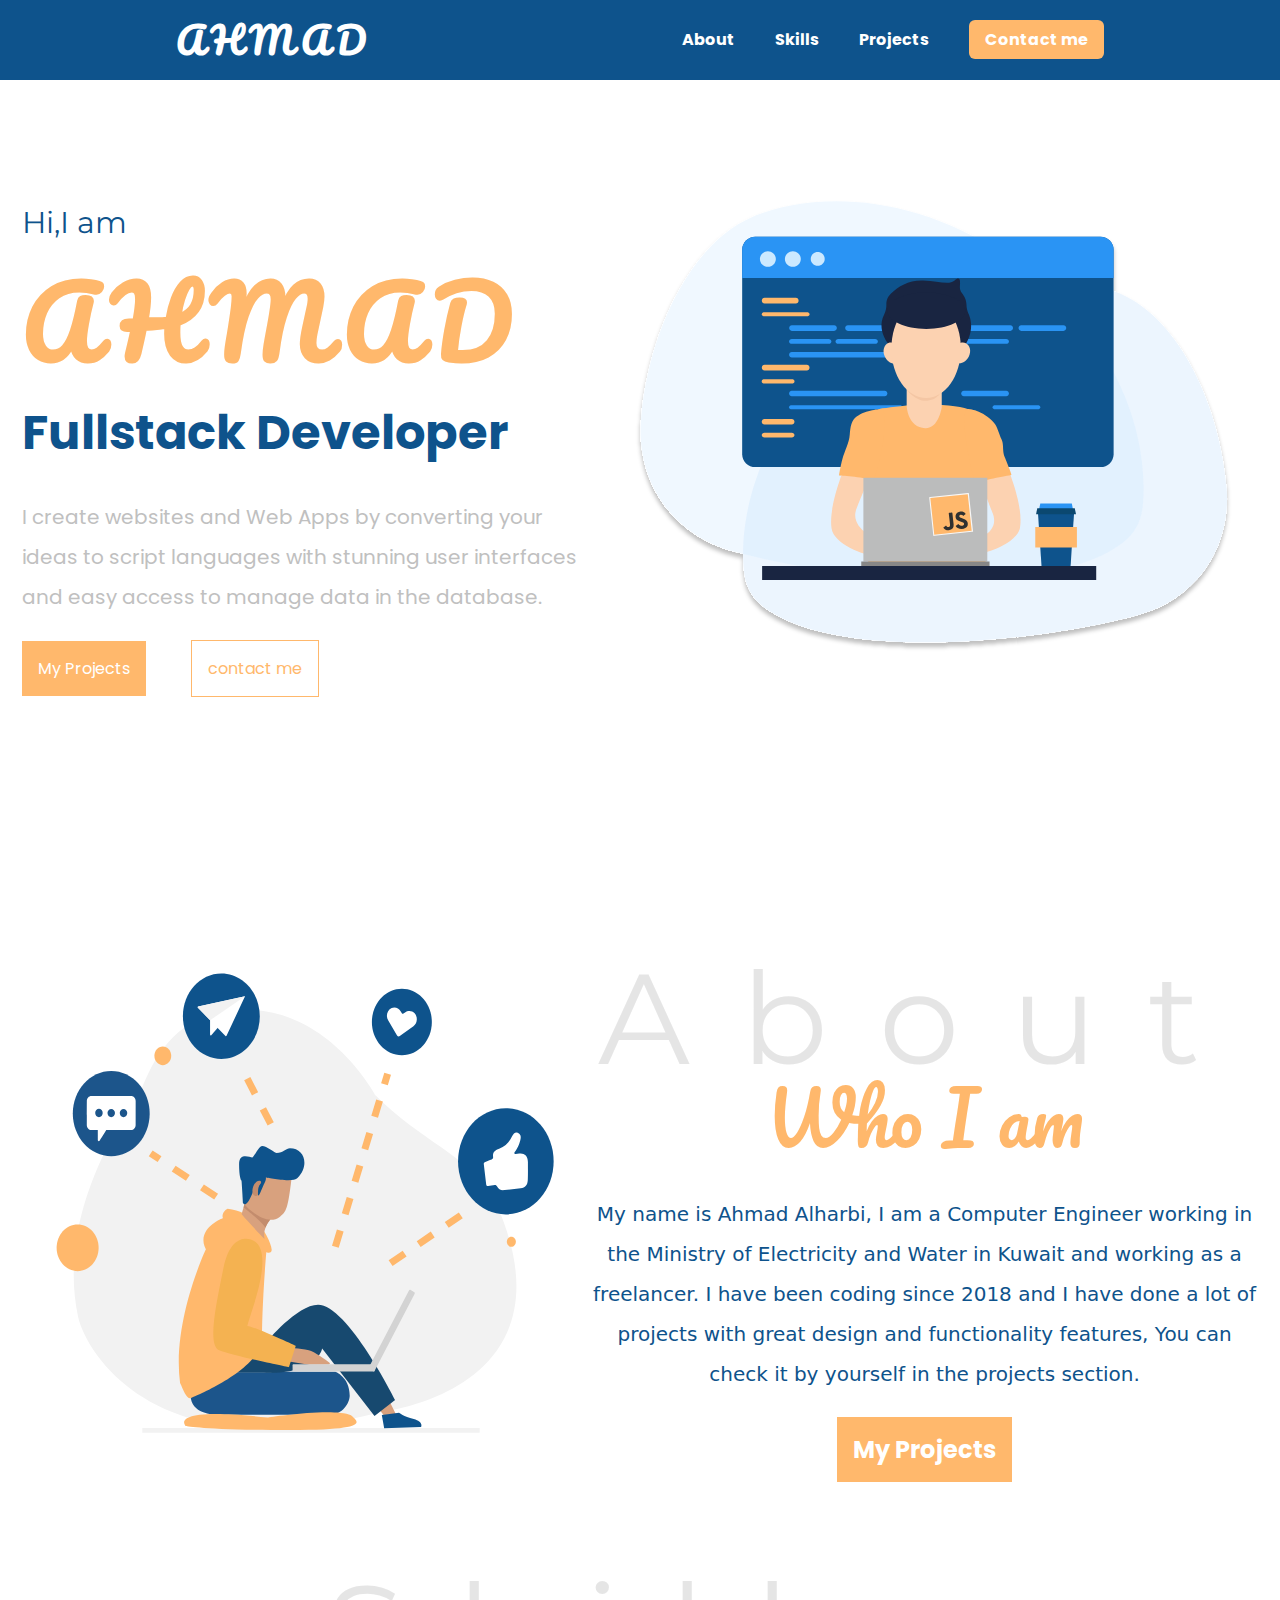
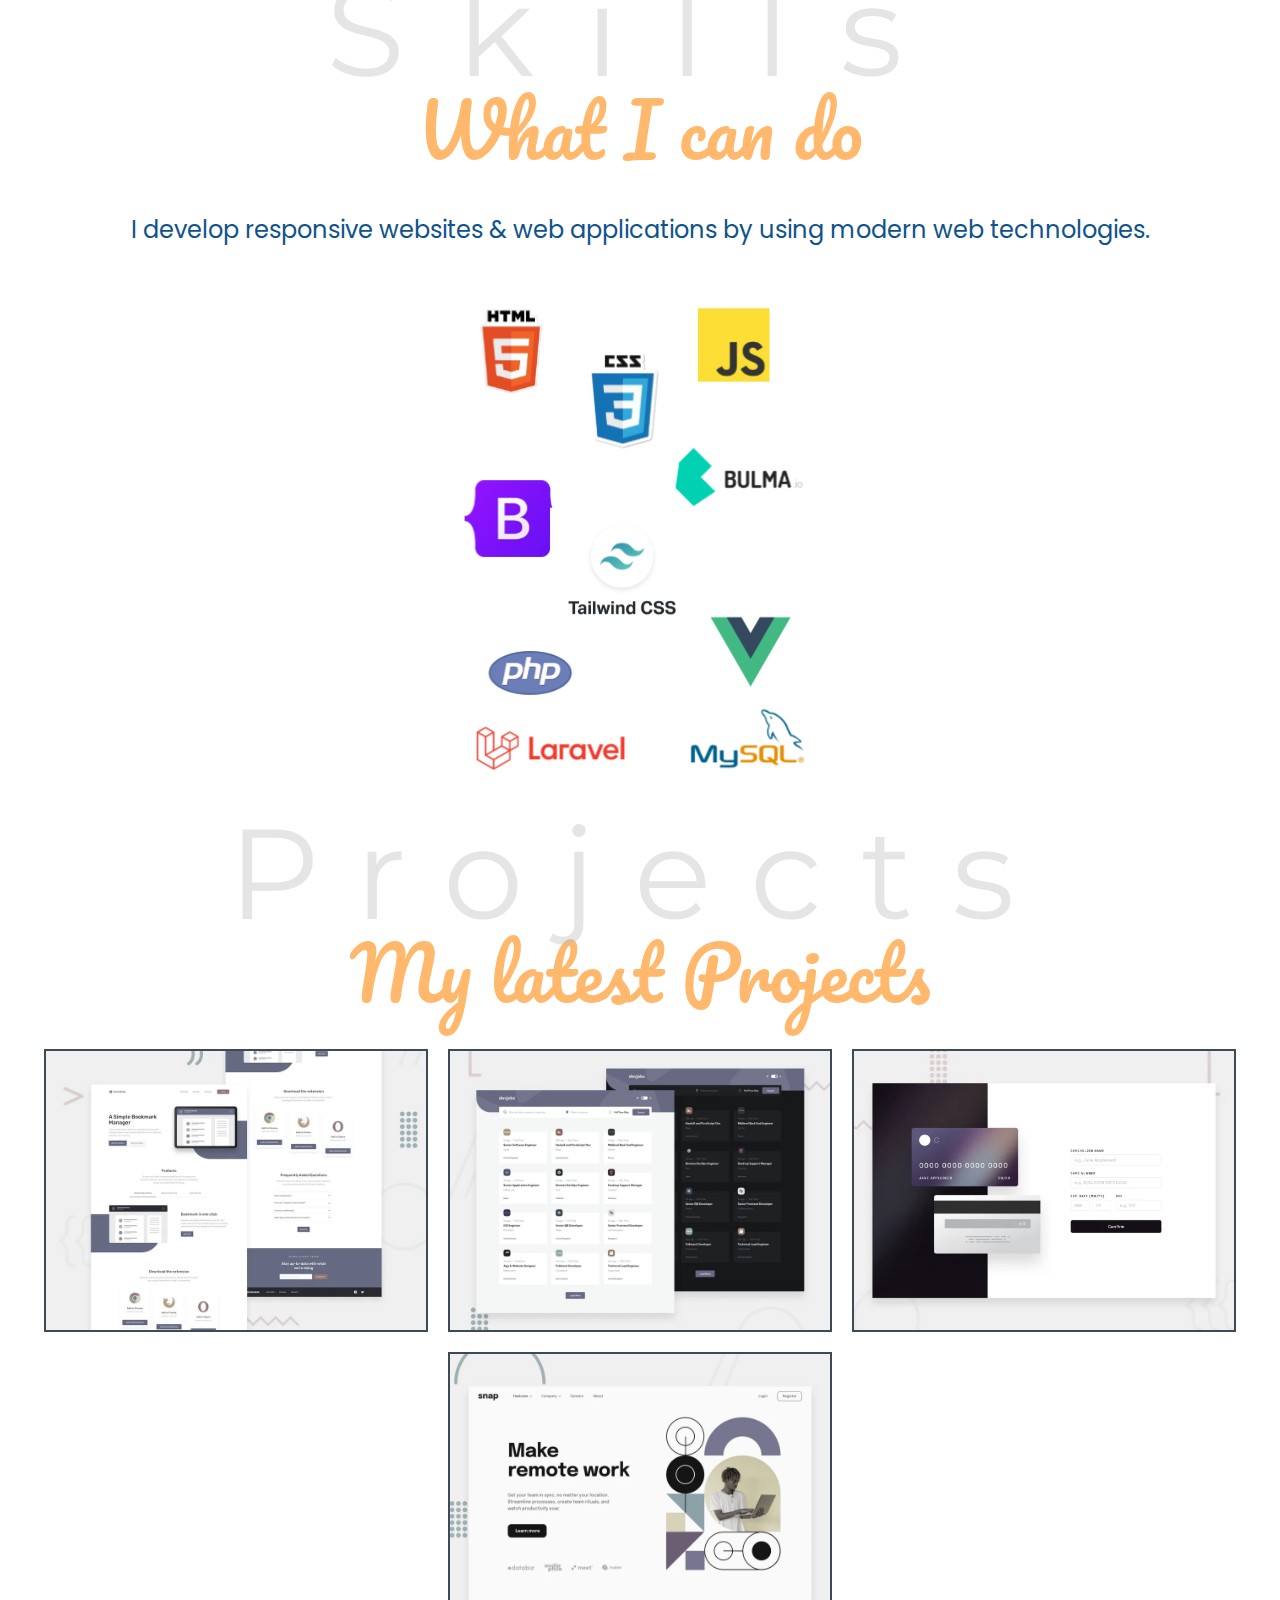
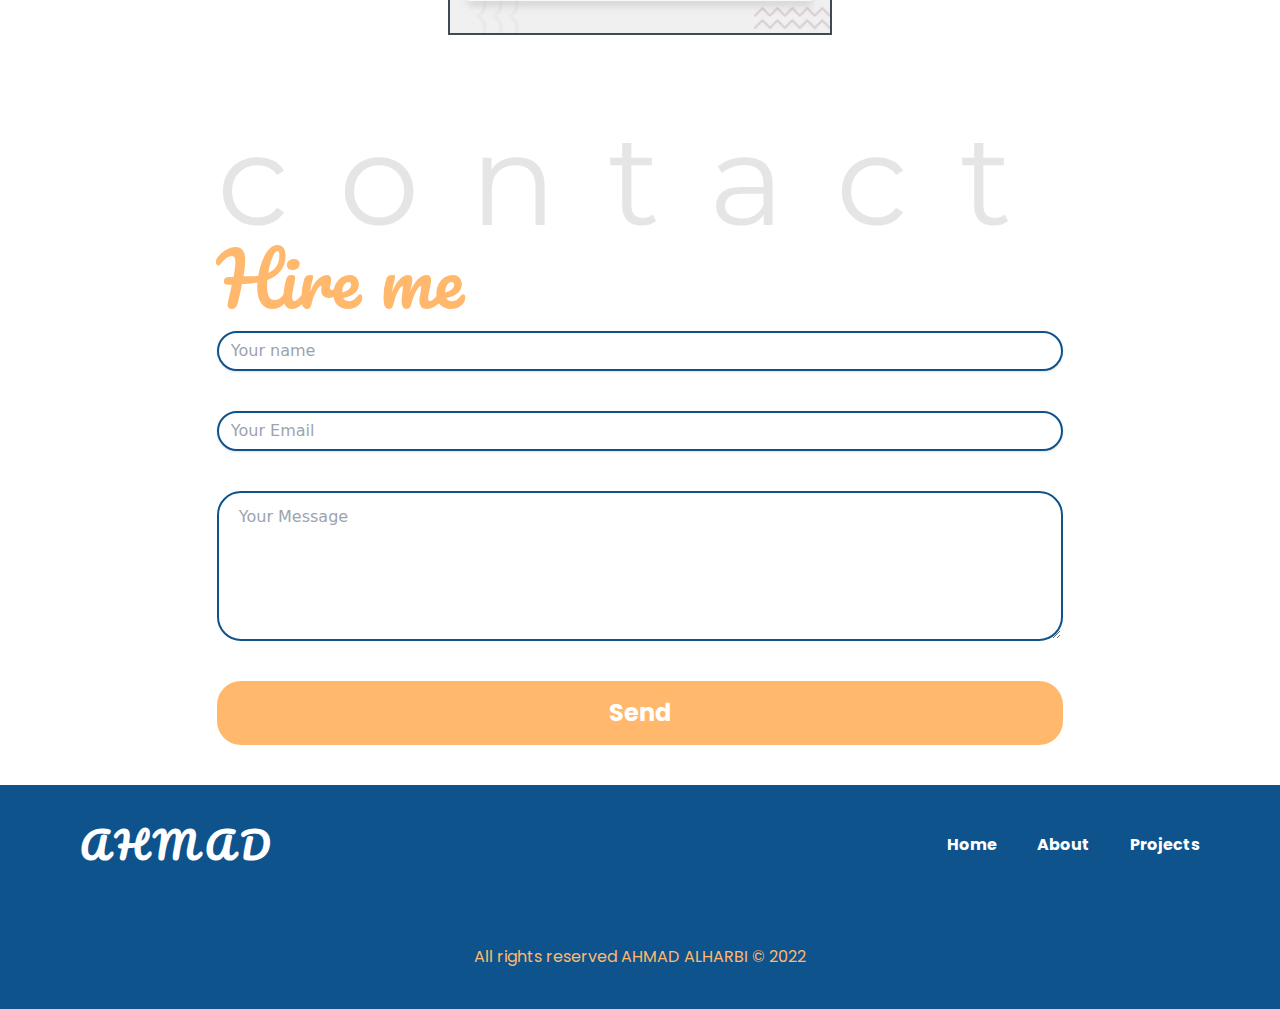
<file: index.html>
<!DOCTYPE html>
<html lang="en">
  <head>
    <meta charset="UTF-8" />
    <meta http-equiv="X-UA-Compatible" content="IE=edge" />
    <meta name="viewport" content="width=device-width, initial-scale=1.0" />
    <link rel="preconnect" href="https://fonts.googleapis.com" />
    <link rel="preconnect" href="https://fonts.gstatic.com" crossorigin />
    <link
      href="https://fonts.googleapis.com/css2?family=Montserrat:wght@400;900&family=Pacifico&family=Poppins&display=swap"
      rel="stylesheet"
    />
    <link rel="stylesheet" href="css/style.css" />
    <title>AHMAD website</title>
  </head>
  <body>
    <nav
      class="flex justify-between max-w-5xl md:max-w-full px-12 md:px-44 py-5 items-center bg-blueish"
    >
      <h1 class="font-Pacifico text-white font-bold text-4xl tracking-[.20em]">
        AHMAD
      </h1>
      <div
        class="nav-links hidden md:flex space-x-10 items-center text-white font-Poppins font-bold"
      >
        <!-- <div class="group">
          <a href="/">Home</a>
        </div> -->
        <div class="group">
          <a href="#about">About</a>
        </div>
        <div class="group">
          <a href="#skills">Skills</a>
        </div>
        <div class="group">
          <a href="#projects">Projects</a>
        </div>
        <div class="group">
          <a
            href="#contact"
            class="bg-amber py-2 px-4 rounded-md hover:bg-gray-200 hover:text-blueish transition-colors duration-200"
            >Contact me</a
          >
        </div>
      </div>
      <div
        class="inline-block md:hidden cursor-pointer"
        id="menu-icon"
        onclick="myFunction(this)"
      >
        <div class="bar1"></div>
        <div class="bar2"></div>
        <div class="bar3"></div>
      </div>
    </nav>
    <div
      class="bg-white hidden transition-all duration-150 md:hidden absolute top-15 right-0 w-full h-full flex flex-col items-center space-y-20 font-Poppins"
      id="mobile-nav"
    >
      <div class="group mt-20 border-b-8 border-amber pb-6">
        <a href="#about" class="text-4xl text-blueish">About</a>
      </div>
      <div class="group border-b-8 border-amber pb-6">
        <a href="#skills" class="text-4xl text-blueish">Skills</a>
      </div>
      <div class="group border-b-8 border-amber pb-6">
        <a href="#projects" class="text-4xl text-blueish">Projects</a>
      </div>
      <div class="group">
        <a
          href="#contact"
          class="bg-amber py-8 px-6 rounded-md hover:bg-gray-200 hover:text-blueish transition-colors duration-200"
          >Contact me</a
        >
      </div>
    </div>
    <!-- hero SEction -->
    <section id="hero">
      <div
        class="text-center flex max-w-5xl md:max-w-full flex-col-reverse px-5 md:flex-row justify-evenly items-center md:text-left py-6"
      >
        <!-- text container -->
        <div class="max-w-2xl">
          <h4 class="text-3xl text-blueish font-Montserrat my-8">Hi,I am</h4>
          <h1
            class="text-6xl md:text-8xl text-amber font-bold font-Pacifico mb-10 tracking-[.15em]"
          >
            AHMAD
          </h1>
          <h2 class="text-5xl text-blueish font-bold font-Poppins">
            Fullstack Developer
          </h2>
          <p
            class="text-xl text-grayish font-Poppins my-10 max-w-xl leading-loose"
          >
            I create websites and Web Apps by converting your ideas to script
            languages with stunning user interfaces and easy access to manage
            data in the database.
          </p>
          <!-- buttons -->
          <div class="buttons">
            <a
              href="#projects"
              class="bg-amber text-white p-4 my-10 mr-10 font-Poppins hover:bg-gray-200 hover:text-blueish transition-colors duration-200"
              >My Projects</a
            >
            <a
              href="#contact"
              class="bg-white border-amber border text-amber p-4 my-10 font-Poppins hover:bg-gray-200 hover:text-blueish hover:border-blueish transition-colors duration-200"
              >contact me</a
            >
          </div>
        </div>
        <!-- img container -->
        <div>
          <img src="images/hero.svg" alt="hero-img" />
        </div>
      </div>
    </section>
    <!-- about section -->
    <section
      id="about"
      class="mt-20 max-w-5xl md:max-w-full flex flex-col justify-center items-center"
    >
      <div
        class="flex flex-col justify-between items-center px-5 py-10 md:flex-row"
      >
        <!-- img container -->
        <div>
          <img src="images/about.svg" alt="" />
        </div>
        <!-- text-container -->
        <div class="max-w-6xl flex flex-col justify-center items-center">
          <h1
            class="text-6xl md:text-9xl tracking-[.40em] text-grayish opacity-40 font-Montserrat"
          >
            About
          </h1>
          <h2 class="text-amber font-Pacifico text-5xl md:text-7xl">
            Who I am
          </h2>
          <p
            class="my-10 text-blueish text-xl leading-loose text-center max-w-2xl"
          >
            My name is Ahmad Alharbi, I am a Computer Engineer working in the
            Ministry of Electricity and Water in Kuwait and working as a
            freelancer. I have been coding since 2018 and I have done a lot of
            projects with great design and functionality features, You can check
            it by yourself in the projects section.
          </p>
          <div>
            <a
              href="#projects"
              class="bg-amber font-bold text-2xl text-white p-4 my-10 font-Poppins transition-colors duration-200 hover:bg-gray-200 hover:text-blueish"
              >My Projects</a
            >
          </div>
        </div>
      </div>
    </section>
    <!-- Skills section -->
    <section id="skills">
      <div
        class="flex max-w-5xl md:max-w-full flex-col justify-center items-center"
      >
        <h1
          class="text-6xl md:text-9xl tracking-[.40em] text-grayish opacity-40 font-Montserrat"
        >
          Skills
        </h1>
        <h2 class="text-amber font-Pacifico text-5xl md:text-7xl">
          What I can do
        </h2>
        <div>
          <p
            class="text-blueish text-2xl text-center font-Poppins mt-10 leading-loose"
          >
            I develop responsive websites & web applications by using modern web
            technologies.
          </p>
        </div>
        <div class="mt-10">
          <img src="images/skills-package1.svg" alt="" class="w-96" />
        </div>
      </div>
    </section>
    <!-- projects section -->
    <section id="projects">
      <div
        class="flex max-w-5xl md:max-w-full flex-col justify-center items-center"
      >
        <h1
          class="text-5xl md:text-9xl tracking-[.30em] text-grayish opacity-40 font-Montserrat"
        >
          Projects
        </h1>
        <h2 class="text-amber font-Pacifico text-4xl md:text-7xl text-center">
          My latest Projects
        </h2>
        <div class="grid grid-cols-1 md:grid-cols-3 gap-5 mt-10">
          <div class="relative group">
            <a
              href="https://ahmaadalharbi.github.io/Bookmark-landing-page-tailwind/"
            >
              <img
                src="images/bookmark.webp"
                class="w-96 h-full border-2 border-blueish"
                alt=""
              />
            </a>
            <!-- <div
              class="absolute top-0 w-full text-3xl h-full flex justify-center items-center cursor-pointer"
            >
              <h2 class="text-dark py-3">Bookmark landing page</h2>
            </div> -->
          </div>
          <div>
            <a href="https://devjobs-frontend-challenge.vercel.app/">
              <img
                src="images/devjobs.webp"
                class="w-96 h-full border-2 border-blueish"
                alt=""
              />
            </a>
          </div>
          <div>
            <a
              href="https://interactive-card-details-form-vue-and-tailwind.vercel.app/"
            >
              <img
                src="images/form-validation.webp"
                class="w-96 h-full border-2 border-blueish"
                alt=""
              />
            </a>
          </div>
          <div id="last" class="md:col-start-2">
            <a
              href="https://ahmaadalharbi.github.io/Intro-section-with-dropdown-nav-tailwincss/"
            >
              <img
                src="images/dropdown-navigation.webp"
                class="w-96 border-2 border-blueish h-full"
              />
            </a>
          </div>
        </div>
      </div>
    </section>
    <section id="contact">
      <div
        class="flex max-w-5xl md:max-w-full flex-col justify-center items-center mt-20"
      >
        <div class="">
          <h1
            class="text-5xl md:text-9xl tracking-[.40em] text-grayish opacity-40 font-Montserrat"
          >
            contact
          </h1>
          <h2 class="text-amber font-Pacifico text-5xl md:text-7xl">Hire me</h2>

          <form
            action="https://formsubmit.co/lostq8@hotmail.com"
            method="post"
            class="my-4"
          >
            <input
              class="block rounded-3xl shadow appearance-none w-full py-2 px-3 text-gray-700 leading-tight focus:outline-none focus:shadow-outline border-2 border-blueish"
              placeholder="Your name"
              type="text"
            />
            <input type="hidden" name="_captcha" value="false" />

            <input
              class="block shadow appearance-none rounded-3xl w-full py-2 px-3 text-gray-700 leading-tight focus:outline-none focus:shadow-outline border-2 border-blueish my-10"
              placeholder="Your Email"
              type="email"
              name="email"
            />
            <textarea
              class="block rounded-3xl w-full h-[150px] py-[12px] px-[20px] border-2 border-blueish"
              placeholder="Your Message"
              name="message"
            ></textarea>
            <button
              type="submit"
              class="bg-amber rounded-3xl font-bold text-2xl text-white p-4 my-10 mr-10 font-Poppins block w-full transition-colors duration-200 hover:bg-gray-200 hover:text-blueish hover:border-blueish"
            >
              Send
            </button>
          </form>
        </div>
      </div>
    </section>
    <footer class="bg-blueish py-10 px-20">
      <div
        class="flex flex-col md:flex-row space-y-3 md:space-y-0 justify-between items-center"
      >
        <h1
          class="font-Pacifico text-white font-bold text-4xl tracking-[.20em]"
        >
          AHMAD
        </h1>
        <div
          class="nav-links mt-10 md:mt-0 flex flex-col md:flex-row space-y-5 md:space-y-0 md:space-x-10 items-center text-white font-Poppins font-bold"
        >
          <div class="group">
            <a href="#hero">Home</a>
          </div>
          <div class="group">
            <a href="#about">About</a>
          </div>
          <div class="group">
            <a href="#projects">Projects</a>
          </div>
        </div>
      </div>
      <div>
        <h2 class="text-amber font-Poppins mt-20 text-center">
          All rights reserved AHMAD ALHARBI &copy; 2022
        </h2>
      </div>
    </footer>
    <script>
      function myFunction(x) {
        x.classList.toggle("change");
      }
      const menuIcon = document.getElementById("menu-icon");
      const mobileNav = document.getElementById("mobile-nav");
      menuIcon.addEventListener("click", () => {
        mobileNav.classList.toggle("hidden");
      });
    </script>
  </body>
</html>
</file>
<file: css/style.css>
/*
! tailwindcss v3.0.24 | MIT License | https://tailwindcss.com
*/

/*
1. Prevent padding and border from affecting element width. (https://github.com/mozdevs/cssremedy/issues/4)
2. Allow adding a border to an element by just adding a border-width. (https://github.com/tailwindcss/tailwindcss/pull/116)
*/

*,
::before,
::after {
  box-sizing: border-box;
  /* 1 */
  border-width: 0;
  /* 2 */
  border-style: solid;
  /* 2 */
  border-color: #e5e7eb;
  /* 2 */
}

::before,
::after {
  --tw-content: '';
}

/*
1. Use a consistent sensible line-height in all browsers.
2. Prevent adjustments of font size after orientation changes in iOS.
3. Use a more readable tab size.
4. Use the user's configured `sans` font-family by default.
*/

html {
  line-height: 1.5;
  /* 1 */
  -webkit-text-size-adjust: 100%;
  /* 2 */
  -moz-tab-size: 4;
  /* 3 */
  -o-tab-size: 4;
     tab-size: 4;
  /* 3 */
  font-family: ui-sans-serif, system-ui, -apple-system, BlinkMacSystemFont, "Segoe UI", Roboto, "Helvetica Neue", Arial, "Noto Sans", sans-serif, "Apple Color Emoji", "Segoe UI Emoji", "Segoe UI Symbol", "Noto Color Emoji";
  /* 4 */
}

/*
1. Remove the margin in all browsers.
2. Inherit line-height from `html` so users can set them as a class directly on the `html` element.
*/

body {
  margin: 0;
  /* 1 */
  line-height: inherit;
  /* 2 */
}

/*
1. Add the correct height in Firefox.
2. Correct the inheritance of border color in Firefox. (https://bugzilla.mozilla.org/show_bug.cgi?id=190655)
3. Ensure horizontal rules are visible by default.
*/

hr {
  height: 0;
  /* 1 */
  color: inherit;
  /* 2 */
  border-top-width: 1px;
  /* 3 */
}

/*
Add the correct text decoration in Chrome, Edge, and Safari.
*/

abbr:where([title]) {
  -webkit-text-decoration: underline dotted;
          text-decoration: underline dotted;
}

/*
Remove the default font size and weight for headings.
*/

h1,
h2,
h3,
h4,
h5,
h6 {
  font-size: inherit;
  font-weight: inherit;
}

/*
Reset links to optimize for opt-in styling instead of opt-out.
*/

a {
  color: inherit;
  text-decoration: inherit;
}

/*
Add the correct font weight in Edge and Safari.
*/

b,
strong {
  font-weight: bolder;
}

/*
1. Use the user's configured `mono` font family by default.
2. Correct the odd `em` font sizing in all browsers.
*/

code,
kbd,
samp,
pre {
  font-family: ui-monospace, SFMono-Regular, Menlo, Monaco, Consolas, "Liberation Mono", "Courier New", monospace;
  /* 1 */
  font-size: 1em;
  /* 2 */
}

/*
Add the correct font size in all browsers.
*/

small {
  font-size: 80%;
}

/*
Prevent `sub` and `sup` elements from affecting the line height in all browsers.
*/

sub,
sup {
  font-size: 75%;
  line-height: 0;
  position: relative;
  vertical-align: baseline;
}

sub {
  bottom: -0.25em;
}

sup {
  top: -0.5em;
}

/*
1. Remove text indentation from table contents in Chrome and Safari. (https://bugs.chromium.org/p/chromium/issues/detail?id=999088, https://bugs.webkit.org/show_bug.cgi?id=201297)
2. Correct table border color inheritance in all Chrome and Safari. (https://bugs.chromium.org/p/chromium/issues/detail?id=935729, https://bugs.webkit.org/show_bug.cgi?id=195016)
3. Remove gaps between table borders by default.
*/

table {
  text-indent: 0;
  /* 1 */
  border-color: inherit;
  /* 2 */
  border-collapse: collapse;
  /* 3 */
}

/*
1. Change the font styles in all browsers.
2. Remove the margin in Firefox and Safari.
3. Remove default padding in all browsers.
*/

button,
input,
optgroup,
select,
textarea {
  font-family: inherit;
  /* 1 */
  font-size: 100%;
  /* 1 */
  line-height: inherit;
  /* 1 */
  color: inherit;
  /* 1 */
  margin: 0;
  /* 2 */
  padding: 0;
  /* 3 */
}

/*
Remove the inheritance of text transform in Edge and Firefox.
*/

button,
select {
  text-transform: none;
}

/*
1. Correct the inability to style clickable types in iOS and Safari.
2. Remove default button styles.
*/

button,
[type='button'],
[type='reset'],
[type='submit'] {
  -webkit-appearance: button;
  /* 1 */
  background-color: transparent;
  /* 2 */
  background-image: none;
  /* 2 */
}

/*
Use the modern Firefox focus style for all focusable elements.
*/

:-moz-focusring {
  outline: auto;
}

/*
Remove the additional `:invalid` styles in Firefox. (https://github.com/mozilla/gecko-dev/blob/2f9eacd9d3d995c937b4251a5557d95d494c9be1/layout/style/res/forms.css#L728-L737)
*/

:-moz-ui-invalid {
  box-shadow: none;
}

/*
Add the correct vertical alignment in Chrome and Firefox.
*/

progress {
  vertical-align: baseline;
}

/*
Correct the cursor style of increment and decrement buttons in Safari.
*/

::-webkit-inner-spin-button,
::-webkit-outer-spin-button {
  height: auto;
}

/*
1. Correct the odd appearance in Chrome and Safari.
2. Correct the outline style in Safari.
*/

[type='search'] {
  -webkit-appearance: textfield;
  /* 1 */
  outline-offset: -2px;
  /* 2 */
}

/*
Remove the inner padding in Chrome and Safari on macOS.
*/

::-webkit-search-decoration {
  -webkit-appearance: none;
}

/*
1. Correct the inability to style clickable types in iOS and Safari.
2. Change font properties to `inherit` in Safari.
*/

::-webkit-file-upload-button {
  -webkit-appearance: button;
  /* 1 */
  font: inherit;
  /* 2 */
}

/*
Add the correct display in Chrome and Safari.
*/

summary {
  display: list-item;
}

/*
Removes the default spacing and border for appropriate elements.
*/

blockquote,
dl,
dd,
h1,
h2,
h3,
h4,
h5,
h6,
hr,
figure,
p,
pre {
  margin: 0;
}

fieldset {
  margin: 0;
  padding: 0;
}

legend {
  padding: 0;
}

ol,
ul,
menu {
  list-style: none;
  margin: 0;
  padding: 0;
}

/*
Prevent resizing textareas horizontally by default.
*/

textarea {
  resize: vertical;
}

/*
1. Reset the default placeholder opacity in Firefox. (https://github.com/tailwindlabs/tailwindcss/issues/3300)
2. Set the default placeholder color to the user's configured gray 400 color.
*/

input::-moz-placeholder, textarea::-moz-placeholder {
  opacity: 1;
  /* 1 */
  color: #9ca3af;
  /* 2 */
}

input:-ms-input-placeholder, textarea:-ms-input-placeholder {
  opacity: 1;
  /* 1 */
  color: #9ca3af;
  /* 2 */
}

input::placeholder,
textarea::placeholder {
  opacity: 1;
  /* 1 */
  color: #9ca3af;
  /* 2 */
}

/*
Set the default cursor for buttons.
*/

button,
[role="button"] {
  cursor: pointer;
}

/*
Make sure disabled buttons don't get the pointer cursor.
*/

:disabled {
  cursor: default;
}

/*
1. Make replaced elements `display: block` by default. (https://github.com/mozdevs/cssremedy/issues/14)
2. Add `vertical-align: middle` to align replaced elements more sensibly by default. (https://github.com/jensimmons/cssremedy/issues/14#issuecomment-634934210)
   This can trigger a poorly considered lint error in some tools but is included by design.
*/

img,
svg,
video,
canvas,
audio,
iframe,
embed,
object {
  display: block;
  /* 1 */
  vertical-align: middle;
  /* 2 */
}

/*
Constrain images and videos to the parent width and preserve their intrinsic aspect ratio. (https://github.com/mozdevs/cssremedy/issues/14)
*/

img,
video {
  max-width: 100%;
  height: auto;
}

/*
Ensure the default browser behavior of the `hidden` attribute.
*/

[hidden] {
  display: none;
}

*, ::before, ::after {
  --tw-translate-x: 0;
  --tw-translate-y: 0;
  --tw-rotate: 0;
  --tw-skew-x: 0;
  --tw-skew-y: 0;
  --tw-scale-x: 1;
  --tw-scale-y: 1;
  --tw-pan-x:  ;
  --tw-pan-y:  ;
  --tw-pinch-zoom:  ;
  --tw-scroll-snap-strictness: proximity;
  --tw-ordinal:  ;
  --tw-slashed-zero:  ;
  --tw-numeric-figure:  ;
  --tw-numeric-spacing:  ;
  --tw-numeric-fraction:  ;
  --tw-ring-inset:  ;
  --tw-ring-offset-width: 0px;
  --tw-ring-offset-color: #fff;
  --tw-ring-color: rgb(59 130 246 / 0.5);
  --tw-ring-offset-shadow: 0 0 #0000;
  --tw-ring-shadow: 0 0 #0000;
  --tw-shadow: 0 0 #0000;
  --tw-shadow-colored: 0 0 #0000;
  --tw-blur:  ;
  --tw-brightness:  ;
  --tw-contrast:  ;
  --tw-grayscale:  ;
  --tw-hue-rotate:  ;
  --tw-invert:  ;
  --tw-saturate:  ;
  --tw-sepia:  ;
  --tw-drop-shadow:  ;
  --tw-backdrop-blur:  ;
  --tw-backdrop-brightness:  ;
  --tw-backdrop-contrast:  ;
  --tw-backdrop-grayscale:  ;
  --tw-backdrop-hue-rotate:  ;
  --tw-backdrop-invert:  ;
  --tw-backdrop-opacity:  ;
  --tw-backdrop-saturate:  ;
  --tw-backdrop-sepia:  ;
}

.container {
  width: 100%;
}

@media (min-width: 640px) {
  .container {
    max-width: 640px;
  }
}

@media (min-width: 768px) {
  .container {
    max-width: 768px;
  }
}

@media (min-width: 1024px) {
  .container {
    max-width: 1024px;
  }
}

@media (min-width: 1280px) {
  .container {
    max-width: 1280px;
  }
}

@media (min-width: 1536px) {
  .container {
    max-width: 1536px;
  }
}

.absolute {
  position: absolute;
}

.relative {
  position: relative;
}

.right-0 {
  right: 0px;
}

.top-0 {
  top: 0px;
}

.col-start-2 {
  grid-column-start: 2;
}

.my-8 {
  margin-top: 2rem;
  margin-bottom: 2rem;
}

.my-10 {
  margin-top: 2.5rem;
  margin-bottom: 2.5rem;
}

.my-4 {
  margin-top: 1rem;
  margin-bottom: 1rem;
}

.mt-20 {
  margin-top: 5rem;
}

.mb-10 {
  margin-bottom: 2.5rem;
}

.mr-10 {
  margin-right: 2.5rem;
}

.mt-10 {
  margin-top: 2.5rem;
}

.block {
  display: block;
}

.inline-block {
  display: inline-block;
}

.flex {
  display: flex;
}

.grid {
  display: grid;
}

.hidden {
  display: none;
}

.h-full {
  height: 100%;
}

.h-\[150px\] {
  height: 150px;
}

.w-full {
  width: 100%;
}

.w-96 {
  width: 24rem;
}

.max-w-5xl {
  max-width: 64rem;
}

.max-w-2xl {
  max-width: 42rem;
}

.max-w-xl {
  max-width: 36rem;
}

.max-w-6xl {
  max-width: 72rem;
}

.cursor-pointer {
  cursor: pointer;
}

.appearance-none {
  -webkit-appearance: none;
     -moz-appearance: none;
          appearance: none;
}

.grid-cols-1 {
  grid-template-columns: repeat(1, minmax(0, 1fr));
}

.flex-col {
  flex-direction: column;
}

.flex-col-reverse {
  flex-direction: column-reverse;
}

.items-center {
  align-items: center;
}

.justify-center {
  justify-content: center;
}

.justify-between {
  justify-content: space-between;
}

.justify-evenly {
  justify-content: space-evenly;
}

.gap-5 {
  gap: 1.25rem;
}

.space-x-10 > :not([hidden]) ~ :not([hidden]) {
  --tw-space-x-reverse: 0;
  margin-right: calc(2.5rem * var(--tw-space-x-reverse));
  margin-left: calc(2.5rem * calc(1 - var(--tw-space-x-reverse)));
}

.space-y-20 > :not([hidden]) ~ :not([hidden]) {
  --tw-space-y-reverse: 0;
  margin-top: calc(5rem * calc(1 - var(--tw-space-y-reverse)));
  margin-bottom: calc(5rem * var(--tw-space-y-reverse));
}

.space-y-3 > :not([hidden]) ~ :not([hidden]) {
  --tw-space-y-reverse: 0;
  margin-top: calc(0.75rem * calc(1 - var(--tw-space-y-reverse)));
  margin-bottom: calc(0.75rem * var(--tw-space-y-reverse));
}

.space-y-5 > :not([hidden]) ~ :not([hidden]) {
  --tw-space-y-reverse: 0;
  margin-top: calc(1.25rem * calc(1 - var(--tw-space-y-reverse)));
  margin-bottom: calc(1.25rem * var(--tw-space-y-reverse));
}

.place-self-center {
  place-self: center;
}

.rounded-md {
  border-radius: 0.375rem;
}

.rounded-3xl {
  border-radius: 1.5rem;
}

.border {
  border-width: 1px;
}

.border-2 {
  border-width: 2px;
}

.border-b-8 {
  border-bottom-width: 8px;
}

.border-amber {
  --tw-border-opacity: 1;
  border-color: rgb(255 184 108 / var(--tw-border-opacity));
}

.border-blueish {
  --tw-border-opacity: 1;
  border-color: rgb(14 83 140 / var(--tw-border-opacity));
}

.bg-blueish {
  --tw-bg-opacity: 1;
  background-color: rgb(14 83 140 / var(--tw-bg-opacity));
}

.bg-amber {
  --tw-bg-opacity: 1;
  background-color: rgb(255 184 108 / var(--tw-bg-opacity));
}

.bg-white {
  --tw-bg-opacity: 1;
  background-color: rgb(255 255 255 / var(--tw-bg-opacity));
}

.p-4 {
  padding: 1rem;
}

.px-12 {
  padding-left: 3rem;
  padding-right: 3rem;
}

.py-5 {
  padding-top: 1.25rem;
  padding-bottom: 1.25rem;
}

.py-2 {
  padding-top: 0.5rem;
  padding-bottom: 0.5rem;
}

.px-4 {
  padding-left: 1rem;
  padding-right: 1rem;
}

.py-8 {
  padding-top: 2rem;
  padding-bottom: 2rem;
}

.px-6 {
  padding-left: 1.5rem;
  padding-right: 1.5rem;
}

.px-5 {
  padding-left: 1.25rem;
  padding-right: 1.25rem;
}

.py-6 {
  padding-top: 1.5rem;
  padding-bottom: 1.5rem;
}

.py-10 {
  padding-top: 2.5rem;
  padding-bottom: 2.5rem;
}

.py-3 {
  padding-top: 0.75rem;
  padding-bottom: 0.75rem;
}

.px-3 {
  padding-left: 0.75rem;
  padding-right: 0.75rem;
}

.py-\[12px\] {
  padding-top: 12px;
  padding-bottom: 12px;
}

.px-\[20px\] {
  padding-left: 20px;
  padding-right: 20px;
}

.px-20 {
  padding-left: 5rem;
  padding-right: 5rem;
}

.pb-6 {
  padding-bottom: 1.5rem;
}

.text-center {
  text-align: center;
}

.font-Pacifico {
  font-family: Pacifico, cursive;
}

.font-Poppins {
  font-family: Poppins, sans-serif;
}

.font-Montserrat {
  font-family: Montserrat, sans-serif;
}

.text-4xl {
  font-size: 2.25rem;
  line-height: 2.5rem;
}

.text-3xl {
  font-size: 1.875rem;
  line-height: 2.25rem;
}

.text-6xl {
  font-size: 3.75rem;
  line-height: 1;
}

.text-5xl {
  font-size: 3rem;
  line-height: 1;
}

.text-xl {
  font-size: 1.25rem;
  line-height: 1.75rem;
}

.text-2xl {
  font-size: 1.5rem;
  line-height: 2rem;
}

.font-bold {
  font-weight: 700;
}

.leading-loose {
  line-height: 2;
}

.leading-tight {
  line-height: 1.25;
}

.tracking-\[\.20em\] {
  letter-spacing: .20em;
}

.tracking-\[\.15em\] {
  letter-spacing: .15em;
}

.tracking-\[\.40em\] {
  letter-spacing: .40em;
}

.tracking-\[\.30em\] {
  letter-spacing: .30em;
}

.text-white {
  --tw-text-opacity: 1;
  color: rgb(255 255 255 / var(--tw-text-opacity));
}

.text-blueish {
  --tw-text-opacity: 1;
  color: rgb(14 83 140 / var(--tw-text-opacity));
}

.text-amber {
  --tw-text-opacity: 1;
  color: rgb(255 184 108 / var(--tw-text-opacity));
}

.text-grayish {
  --tw-text-opacity: 1;
  color: rgb(192 192 192 / var(--tw-text-opacity));
}

.text-gray-700 {
  --tw-text-opacity: 1;
  color: rgb(55 65 81 / var(--tw-text-opacity));
}

.opacity-40 {
  opacity: 0.4;
}

.shadow {
  --tw-shadow: 0 1px 3px 0 rgb(0 0 0 / 0.1), 0 1px 2px -1px rgb(0 0 0 / 0.1);
  --tw-shadow-colored: 0 1px 3px 0 var(--tw-shadow-color), 0 1px 2px -1px var(--tw-shadow-color);
  box-shadow: var(--tw-ring-offset-shadow, 0 0 #0000), var(--tw-ring-shadow, 0 0 #0000), var(--tw-shadow);
}

.transition-colors {
  transition-property: color, background-color, border-color, fill, stroke, -webkit-text-decoration-color;
  transition-property: color, background-color, border-color, text-decoration-color, fill, stroke;
  transition-property: color, background-color, border-color, text-decoration-color, fill, stroke, -webkit-text-decoration-color;
  transition-timing-function: cubic-bezier(0.4, 0, 0.2, 1);
  transition-duration: 150ms;
}

.transition-all {
  transition-property: all;
  transition-timing-function: cubic-bezier(0.4, 0, 0.2, 1);
  transition-duration: 150ms;
}

.duration-200 {
  transition-duration: 200ms;
}

.duration-150 {
  transition-duration: 150ms;
}

body {
  scroll-behavior: smooth;
}

.bar1,
.bar2,
.bar3 {
  width: 35px;
  height: 5px;
  background-color: rgb(255, 255, 255);
  margin: 6px 0;
  transition: 0.4s;
}

.change .bar1 {
  transform: translate(0, 11px) rotate(-45deg);
}

.change .bar2 {
  opacity: 0;
}

.change .bar3 {
  transform: translate(0, -11px) rotate(45deg);
}

#projects img {
  filter: grayscale(80%);
}

#projects img:hover {
  transition: all;
  transition-duration: 0.1s;
  filter: none;
}

/* #last {
  grid-column-start: 2;
} */

.hover\:border-blueish:hover {
  --tw-border-opacity: 1;
  border-color: rgb(14 83 140 / var(--tw-border-opacity));
}

.hover\:bg-gray-200:hover {
  --tw-bg-opacity: 1;
  background-color: rgb(229 231 235 / var(--tw-bg-opacity));
}

.hover\:text-blueish:hover {
  --tw-text-opacity: 1;
  color: rgb(14 83 140 / var(--tw-text-opacity));
}

.focus\:outline-none:focus {
  outline: 2px solid transparent;
  outline-offset: 2px;
}

@media (min-width: 768px) {
  .md\:col-start-2 {
    grid-column-start: 2;
  }

  .md\:mt-0 {
    margin-top: 0px;
  }

  .md\:flex {
    display: flex;
  }

  .md\:hidden {
    display: none;
  }

  .md\:max-w-full {
    max-width: 100%;
  }

  .md\:grid-cols-3 {
    grid-template-columns: repeat(3, minmax(0, 1fr));
  }

  .md\:flex-row {
    flex-direction: row;
  }

  .md\:space-y-0 > :not([hidden]) ~ :not([hidden]) {
    --tw-space-y-reverse: 0;
    margin-top: calc(0px * calc(1 - var(--tw-space-y-reverse)));
    margin-bottom: calc(0px * var(--tw-space-y-reverse));
  }

  .md\:space-x-10 > :not([hidden]) ~ :not([hidden]) {
    --tw-space-x-reverse: 0;
    margin-right: calc(2.5rem * var(--tw-space-x-reverse));
    margin-left: calc(2.5rem * calc(1 - var(--tw-space-x-reverse)));
  }

  .md\:px-44 {
    padding-left: 11rem;
    padding-right: 11rem;
  }

  .md\:text-left {
    text-align: left;
  }

  .md\:text-8xl {
    font-size: 6rem;
    line-height: 1;
  }

  .md\:text-9xl {
    font-size: 8rem;
    line-height: 1;
  }

  .md\:text-7xl {
    font-size: 4.5rem;
    line-height: 1;
  }
}
</file>
